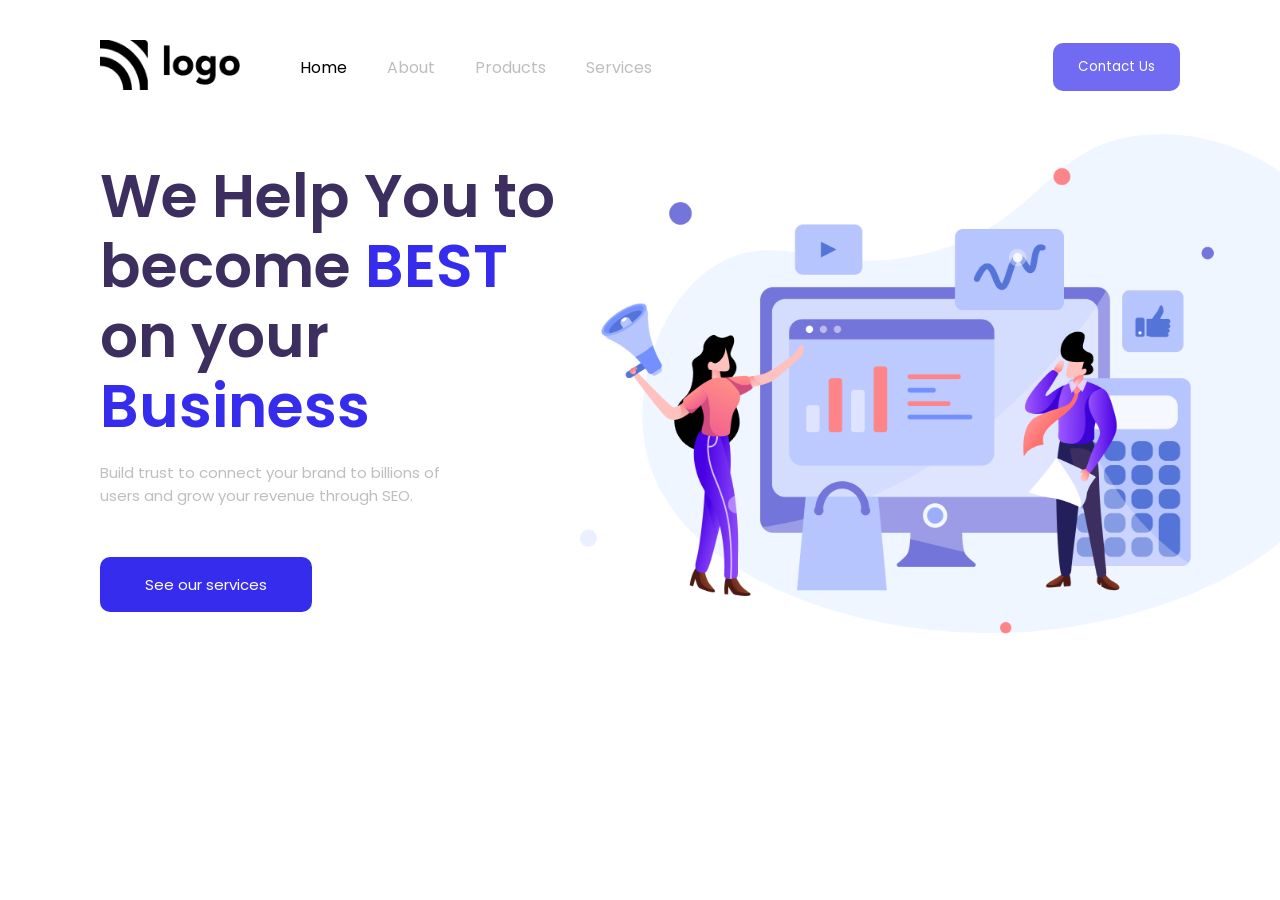
<file: INTERNSHIP-main/digital marketing/index.html>
<!DOCTYPE html>
<html lang="en">
  <head>
    <meta charset="UTF-8" />
    <meta http-equiv="X-UA-Compatible" content="IE=edge" />
    <meta name="viewport" content="width=device-width, initial-scale=1.0" />
    <!-- stylesheet -->
    <link rel="stylesheet" href="style.css" />
    <!-- Font -->
    <link rel="preconnect" href="https://fonts.googleapis.com" />
    <link rel="preconnect" href="https://fonts.gstatic.com" crossorigin />
    <link
      href="https://fonts.googleapis.com/css2?family=Poppins:wght@200;300;400;500;600;700;800&display=swap"
      rel="stylesheet"
    />
    <title>TASK-1</title>
  </head>
  <body>
    <div class="container">
      <section aria-label="navbar">
        <nav class="navbar-container">
          <div class="logoAndList">
            <div>
              <img src="Logo.png" alt="brand-logo" class="logo" />
            </div>
            <div class="grow-list">
              <ul class="list">
                <li class="list-item home-item">Home</li>
                <li class="list-item">About</li>
                <li class="list-item">Products</li>
                <li class="list-item">Services</li>
              </ul>
            </div>
          </div>
          <div class="button-group">
            <button class="nav-button contact-btn">Contact Us</button>
          </div>
        </nav>
      </section>
      <!-- Banner -->
      <section aria-label="banner">
        <div class="banner-container">
          <!-- Left text -->
          <div class="left-part">
            <h1 class="heading-text">
              We Help You to become <span class="span-crush"> BEST </span>on your <span class="span-crush"> Business </span>
            </h1>
            <p class="description">
              Build trust to connect your brand to billions of users and grow
              your revenue through SEO.
            </p>
            <button class="nav-button btn">See our services</button>
          </div>
          <div>
            <img
              src="Header Illustration.png"
              alt="illustration"
              class="illustration-img"
            />
          </div>
        </div>
      </section>
    </div>
  </body>
</html>
</file>
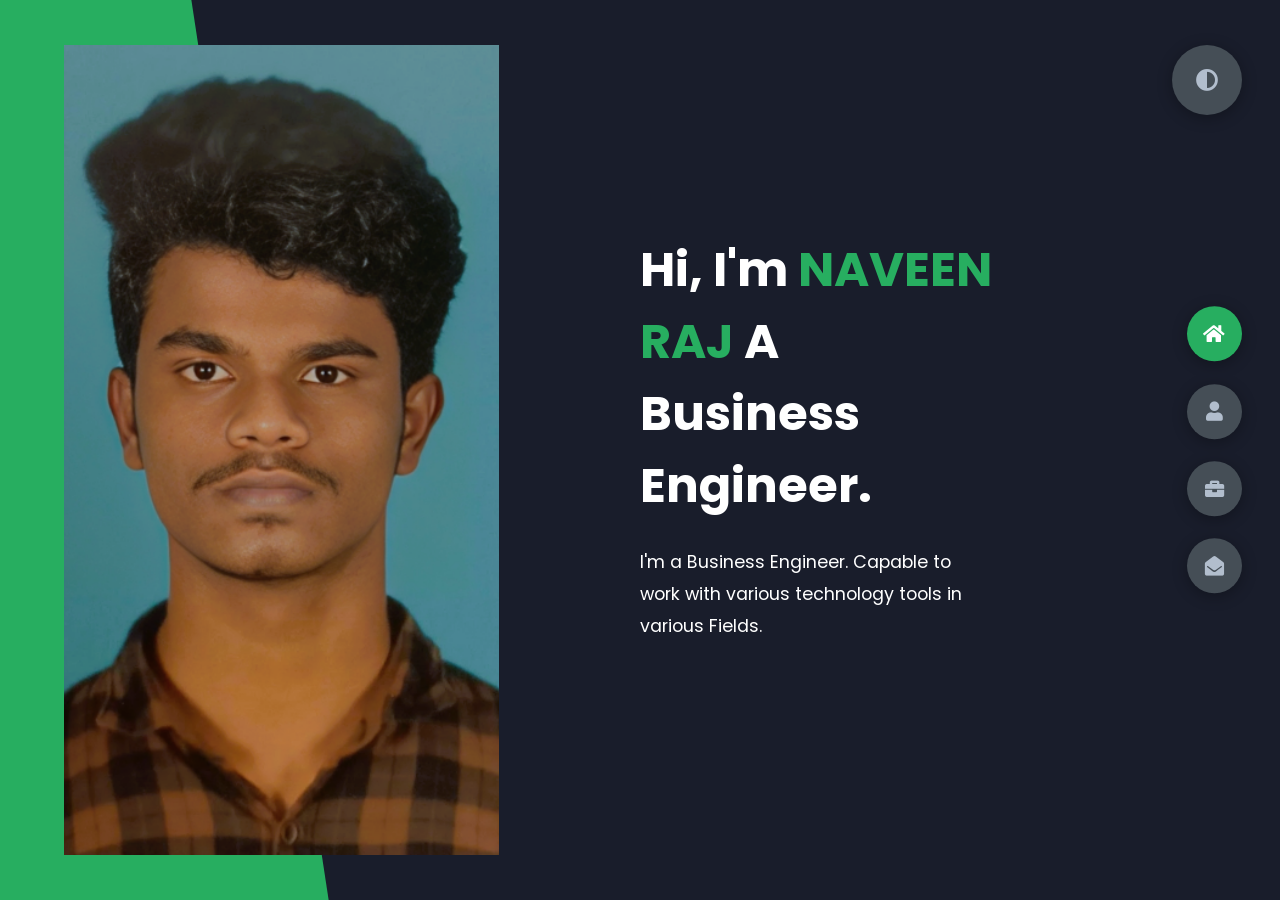
<file: INTERNSHIP-main/portfolio/project.html>
<!DOCTYPE html>
<html lang="en">
<head>
    <meta charset="UTF-8">
    <meta http-equiv="X-UA-Compatible" content="IE=edge">
    <meta name="viewport" content="width=device-width, initial-scale=1.0">
    <title>Portfolio</title>
    <link rel="stylesheet" href="portfolio.css">
    <link rel="preconnect" href="https://fonts.googleapis.com">
    <link rel="preconnect" href="https://fonts.gstatic.com" crossorigin>
    <link rel="stylesheet" href="https://cdnjs.cloudflare.com/ajax/libs/font-awesome/5.15.4/css/all.min.css" integrity="sha512-1ycn6IcaQQ40/MKBW2W4Rhis/DbILU74C1vSrLJxCq57o941Ym01SwNsOMqvEBFlcgUa6xLiPY/NS5R+E6ztJQ==" crossorigin="anonymous" referrerpolicy="no-referrer" />
    <link href="https://fonts.googleapis.com/css2?family=Poppins:wght@400;500;600;700;800&display=swap" rel="stylesheet">
</head>
<body class="main-content">
    <header class="container header active" id="home">
        <div class="header-content">
            <div class="left-header">
                <div class="h-shape"></div>
                <div class="image">
                    <img src="NAVEEN RAJ V PHOTO.png" alt="profile">
                </div>
            </div>
            <div class="right-header">
                <h1 class="name">
                    Hi, I'm <span>NAVEEN RAJ</span>
                    A Business Engineer.
                </h1>
                <p>
                    I'm a Business Engineer.
                    Capable to work with various technology tools in various Fields.
                </p>
            </div>
        </div>
    </header>
    <main>
        <section class="container about" id="about">
            <div class="main-title">
                <h2>About <span>me</span><span class="bg-text">my stats</span></h2>
            </div>
            <div class="about-container">
                <div class="left-about">
                    <h4>Information About me</h4>
                    <p>
                       A Business Engineer. <br>
                       Capable To work with various Modern tools and Technologies. <br>
                       Have Knowledge on Various Fields.<br>
                       Had Knowledge on Web development, Data Science, Ui/Ux, Programming
                    </p>
                    <div class="btn-con">
                        <a href="NAVEEN_RAJ_V_RESUME.pdf" class="main-btn" target="_blank">
                            <span class="btn-text">Download RESUME</span>
                            <span class="btn-icon"><i class="fas fa-download"></i></span>
                        </a>
                    </div>
                </div>
                <div class="right-about">
                    <div class="about-item">
                        <div class="abt-text">
                            <p class="large-text">5+</p>
                            <p class="small-text">Projects <br /> Completed</p>
                        </div>
                    </div>
                    <div class="about-item">
                        <div class="abt-text">
                            <p class="large-text">3+</p>
                            <p class="small-text">Internship<br />Completed</p>
                        </div>
                    </div>
                </div>
            </div>
            <div class="about-stats">
                <h4 class="stat-title">My Skills</h4>
                <div class="progress-bars">
                    <div class="progress-bar">
                        <p class="prog-title">html5</p>
                        <div class="progress-con">
                            <p class="prog-text">90%</p>
                            <div class="progress">
                                <span class="html"></span>
                            </div>
                        </div>
                    </div>
                    <div class="progress-bar">
                        <p class="prog-title">css3</p>
                        <div class="progress-con">
                            <p class="prog-text">80%</p>
                            <div class="progress">
                                <span class="css"></span>
                            </div>
                        </div>
                    </div>
                    <div class="progress-bar">
                        <p class="prog-title">javascript</p>
                        <div class="progress-con">
                            <p class="prog-text">70%</p>
                            <div class="progress">
                                <span class="js"></span>
                            </div>
                        </div>
                    </div>
                    <div class="progress-bar">
                        <p class="prog-title">Python</p>
                        <div class="progress-con">
                            <p class="prog-text">90%</p>
                            <div class="progress">
                                <span class="react"></span>
                            </div>
                        </div>
                    </div>
                    <div class="progress-bar">
                        <p class="prog-title">C</p>
                        <div class="progress-con">
                            <p class="prog-text">80%</p>
                            <div class="progress">
                                <span class="node"></span>
                            </div>
                        </div>
                    </div>
                    <div class="progress-bar">
                        <p class="prog-title">Java</p>
                        <div class="progress-con">
                            <p class="prog-text">70%</p>
                            <div class="progress">
                                <span class="python"></span>
                            </div>
                        </div>
                    </div>
                </div>
            </div>
            
            <h4 class="stat-title">My Timeline</h4>
            <div class="timeline">
                <div class="timeline-item">
                    <div class="tl-icon">
                        <i class="fas fa-briefcase"></i>
                    </div>
                    <p class="tl-duration">2023(September) - Present</p>
                    <h5>Web Designing Internship<span> -Lapworkz</span></h5>
                    <p>
                       Intern as Web Designer -Lapworkz  
                    </p>
                </div>
                <div class="timeline-item">
                    <div class="tl-icon">
                        <i class="fas fa-briefcase"></i>
                    </div>
                    <p class="tl-duration">2023(September) - Present</p>
                    <h5>Web Designing Internship<span> -Code Casa</span></h5>
                    <p>
                       Intern as Web Designer -Code Casa  
                    </p>
                </div>
                <div class="timeline-item">
                    <div class="tl-icon">
                        <i class="fas fa-briefcase"></i>
                    </div>
                    <p class="tl-duration">2023(June) - 2023(july)</p>
                    <h5>Web Designing Internship<span> -Edupheonix</span></h5>
                    <p>
                       Intern as Web Designer -Edupheonix 
                    </p>
                </div>
                <div class="timeline-item">
                    <div class="tl-icon">
                        <i class="fas fa-briefcase"></i>
                    </div>
                    <p class="tl-duration">2021 - present</p>
                    <h5>Engineering and Business Degree<span> -Kiot</span></h5>
                    <p>
                       Bachelors Degree in COMPUTER SCIENCE AND BUSINESS SYSTEMS with 7.5cgpa
                    </p>
                </div>
                <div class="timeline-item">
                    <div class="tl-icon">
                        <i class="fas fa-briefcase"></i>
                    </div>
                    <p class="tl-duration">2018-2019</p>
                    <h5>SSLC<span> - SSRM Hr Sec School</span></h5>
                    <p>
                       SSLC with 78%
                    </p>
                </div>
                <div class="timeline-item">
                    <div class="tl-icon">
                        <i class="fas fa-briefcase"></i>
                    </div>
                    <p class="tl-duration">2020 - 2021</p>
                    <h5>HSS<span> -SSRM Hr Sec School </span></h5>
                    <p>
                       Completed High School with 87%
                    </p>
                </div>
        </section>
        <section class="container" id="portfolio">
            <div class="main-title">
                <h2>My <span>Portfolio</span><span class="bg-text">My Certificates</span></h2>
            </div>
            <p class="port-text">
                Here is some of my Certificates that I've done in various programming languages.
            </p>
            <div class="portfolios">
                <div class="portfolio-item">
                    <div class="image">
                        <img src="1.jpeg" alt="1">
                    </div>
                </div>
                <div class="portfolio-item">
                    <div class="image">
                        <img src="2.jpeg" alt="2">
                    </div>
                </div>
                <div class="portfolio-item">
                    <div class="image">
                        <img src="3.jpeg" alt="3">
                    </div>
                </div>
                <div class="portfolio-item">
                    <div class="image">
                        <img src="4.jpeg" alt="4">
                    </div>
                </div>
        </section>
        <section class="container contact" id="contact">
            <div class="contact-container">
                <div class="main-title">
                    <h2>Contact <span>Me</span><span class="bg-text">Contact</span></h2>
                </div>
                <div class="contact-content-con">
                    <div class="left-contact">
                        <h4>Contact me here</h4>
                        <p>
                            Contact me by E-mail, LinkedIn, Call
                        </p>
                        <div class="contact-info">
                            <div class="contact-item">
                                <div class="icon">
                                    <i class="fas fa-map-marker-alt"></i>
                                    <span>Location</span>
                                </div>
                                <p>
                                    :Salem, Tamilnadu, India
                                </p>
                            </div>
                            <div class="contact-item">
                                <div class="icon">
                                    <i class="fas fa-envelope"></i>
                                    <span>Email</span>
                                </div>
                                <p>
                                    <span>: 2k21csbs37@kiot.ac.in</span>
                                </p>
                            </div>
                            <div class="contact-item">
                                <div class="icon">
                                    <i class="fas fa-user-graduate"></i>
                                    <span>Education</span>
                                </div>
                                <p>
                                    <span>:Knowledge college</span>
                                </p>
                            </div>
                            <div class="contact-item">
                                <div class="icon">
                                    <i class="fas fa-user-graduate"></i>
                                    <span>Mobile Number</span>
                                </div>
                                <p>
                                    <span>: 6369587112</span>
                                </p>
                            </div>
                            <div class="contact-item">
                                <div class="icon">
                                    <i class="fas fa-globe-africa"></i>
                                    <span>Languages</span>
                                </div>
                                <p>
                                    <span>:Tamil, English</span>
                                </p>
                            </div>
                        </div>
                        <div class="contact-icons">
                            <div class="contact-icon">
                                <a href="https://www.facebook.com/profile.php?id=100052429060056&mibextid=ZbWKwL" target="_blank">
                                    <i class="fab fa-facebook-f"></i>
                                </a>
                                <a href="https://github.com/NAVEEN-RAJ-V/INTERNSHIP.git" target="_blank">
                                    <i class="fab fa-github"></i>
                                </a>
                                <a href="https://www.linkedin.com/in/naveen-raj-v-business-engineer-6752a5250" target="_blank">
                                    <i class="fab fa-linkedin"></i>
                                </a>
                            </div>
                        </div>
                    </div>
                    <div class="right-contact">
                        <form action="" class="contact-form">
                            <div class="input-control i-c-2">
                                <input type="text" required placeholder="YOUR NAME">
                                <input type="email" required placeholder="YOUR EMAIL">
                            </div>
                            <div class="input-control">
                                <input type="text" required placeholder="ENTER SUBJECT">
                            </div>
                            <div class="input-control">
                                <textarea name="" id="" cols="15" rows="8" placeholder="Message Here..."></textarea>
                            </div>
                            <div class="submit-btn">
                                <a href="NAVEEN_RAJ_V_RESUME.pdf" class="main-btn" target="_blank">
                                    <span class="btn-text">Download RESUME</span>
                                    <span class="btn-icon"><i class="fas fa-download"></i></span>
                                </a>
                            </div>
                        </form>
                    </div>
                </div>
            </div>
        </section>
    </main>

    <div class="controls">
        <div class="control active-btn" data-id="home" >
            <i class="fas fa-home"></i>
        </div>
        <div class="control" data-id="about">
            <i class="fas fa-user"></i>
        </div>
        <div class="control" data-id="portfolio">
            <i class="fas fa-briefcase"></i>
        </div>
        <div class="control" data-id="contact">
            <i class="fas fa-envelope-open"></i>
        </div>
    </div>
    <div class="theme-btn">
        <i class="fas fa-adjust"></i>
    </div>
    <script>(function () {
        [...document.querySelectorAll(".control")].forEach(button => {
            button.addEventListener("click", function() {
                document.querySelector(".active-btn").classList.remove("active-btn");
                this.classList.add("active-btn");
                document.querySelector(".active").classList.remove("active");
                document.getElementById(button.dataset.id).classList.add("active");
            })
        });
        document.querySelector(".theme-btn").addEventListener("click", () => {
            document.body.classList.toggle("light-mode");
        })
    })();</script>
</body>
</html>
</file>
<file: INTERNSHIP-main/digital marketing/style.css>
* {
    margin: 0;
    padding: 0;
    outline: 0;
  }
  
  .container {
    height: 100%;
  }
  
  .navbar-container {
    display: flex;
    flex-direction: row;
    justify-content: space-between;
    align-items: center;
    padding: 40px 100px;
  }
  .logo {
    height: 50px;
    width: 140px;
    padding-right: 40px;
  }
  .logoAndList {
    display: flex;
    flex-direction: row;
    align-items: center;
  }
  
  .list {
    display: flex;
    flex-direction: row;
    justify-content: space-between;
    align-items: center;
  }
  
  .list-item {
    list-style: none;
    cursor: pointer;
    padding: 0px 20px;
    font-family: "Poppins", sans-serif;
    color: #bebebe;
  }
  
  .home-item {
    color: #000000;
  }
  
  .contact-btn {
    padding: 14px 25px;
    background-color: #362cedb3;
    border: none;
    border-radius: 10px;
    color: #ffffff;
    font-family: "Poppins", sans-serif;
    cursor: pointer;
  }
  
  .banner-container {
    display: flex;
    flex-direction: row;
    justify-content: space-between;
    align-items: center;
  }
  
  .illustration-img {
    height: 500px;
    width: 700px;
  }
  
  .left-part {
    padding-left: 100px;
  }
  
  .heading-text {
    font-size: 60px;
    line-height: 70px;
    font-family: "Poppins", sans-serif;
    font-weight: 600;
    color: #3c2f60;
    padding-bottom: 20px;
  }
  
  .span-crush {
    color: #362ced;
  }
  .description {
    color: #bebebe;
    font-size: 15px;
    width: 350px;
    font-family: "Poppins", sans-serif;
    padding-bottom: 50px;
  }
  
  .btn {
    padding: 16px 45px;
    font-size: 15px;
    background-color: #362ced;
    border: none;
    border-radius: 10px;
    color: #ffffff;
    font-family: "Poppins", sans-serif;
    cursor: pointer;
  }
</file>
<file: INTERNSHIP-main/portfolio/portfolio.css>
* {
  margin: 0;
  padding: 0;
  box-sizing: border-box;
  list-style: none;
}

:root {
  --color-primary: #191d2b;
  --color-secondary: #27AE60;
  --color-white: #FFFFFF;
  --color-black: #000;
  --color-grey0: #f8f8f8;
  --color-grey-1: #dbe1e8;
  --color-grey-2: #b2becd;
  --color-grey-3: #6c7983;
  --color-grey-4: #454e56;
  --color-grey-5: #2a2e35;
  --color-grey-6: #12181b;
  --br-sm-2: 14px;
  --box-shadow-1: 0 3px 15px rgba(0,0,0,.3);
}

.light-mode {
  --color-primary: #FFFFFF;
  --color-secondary: #f14679;
  --color-white: #454e56;
  --color-black: #000;
  --color-grey0: #f8f8f8;
  --color-grey-1: #575a5c;
  --color-grey-2: #55585a;
  --color-grey-3: #4c4e50;
  --color-grey-4: #464849;
  --color-grey-5: #ffd4d4;
  --color-grey-6: #12181b;
}

body {
  background-color: var(--color-primary);
  font-family: "Poppins", sans-serif;
  font-size: 1.1rem;
  color: var(--color-white);
  transition: all 0.4s ease-in-out;
}

a {
  display: inline-block;
  text-decoration: none;
  color: inherit;
  font-family: inherit;
}

header {
  min-height: 100vh;
  color: var(--color-white);
  overflow: hidden;
  padding: 0 !important;
}

section {
  min-height: 100vh;
  width: 100%;
  position: absolute;
  left: 0;
  top: 0;
  padding: 3rem 18rem;
}

.container {
  display: none;
  transform: translateY(-100%) scale(0);
  transition: all 0.4s ease-in-out;
  background-color: var(--color-primary);
}

.active {
  display: block;
  animation: appear 1s ease-in-out;
  transform: translateY(0) scaleY(1);
}
@keyframes appear {
  0% {
    transform: translateY(-100%) scaleY(0);
  }
  100% {
    transform: translateY(0) scaleY(1);
  }
}

.controls {
  position: fixed;
  z-index: 10;
  top: 50%;
  right: 3%;
  display: flex;
  flex-direction: column;
  align-items: center;
  justify-content: center;
  transform: translateY(-50%);
}
.controls .control {
  padding: 1rem;
  cursor: pointer;
  background-color: var(--color-grey-4);
  width: 55px;
  height: 55px;
  border-radius: 50%;
  display: flex;
  justify-content: center;
  align-items: center;
  margin: 0.7rem 0;
  box-shadow: var(--box-shadow-1);
}
.controls .control i {
  font-size: 1.2rem;
  color: var(--color-grey-2);
  pointer-events: none;
}
.controls .active-btn {
  background-color: var(--color-secondary);
  transition: all 0.4s ease-in-out;
}
.controls .active-btn i {
  color: var(--color-white);
}

.theme-btn {
  top: 5%;
  right: 3%;
  width: 70px;
  height: 70px;
  border-radius: 50%;
  background-color: var(--color-grey-4);
  cursor: pointer;
  position: fixed;
  display: flex;
  justify-content: center;
  align-items: center;
  box-shadow: 0 3px 15px rgba(0, 0, 0, 0.3);
  transition: all 0.1s ease-in-out;
}
.theme-btn:active {
  transform: translateY(-3px);
}
.theme-btn i {
  font-size: 1.4rem;
  color: var(--color-grey-2);
  pointer-events: none;
}

.header-content {
  display: grid;
  grid-template-columns: repeat(2, 1fr);
  min-height: 100vh;
}
.header-content .left-header {
  display: flex;
  align-items: center;
  position: relative;
}
.header-content .left-header .h-shape {
  transition: all 0.4s ease-in-out;
  width: 65%;
  height: 100%;
  background-color: var(--color-secondary);
  position: absolute;
  left: 0;
  top: 0;
  z-index: -1;
  clip-path: polygon(0 0, 46% 0, 79% 100%, 0% 100%);
}
.header-content .left-header .image {
  border-radius: var(--br-sm-2);
  height: 90%;
  width: 68%;
  margin-left: 4rem;
  background-color: var(--color-black);
  transition: all 0.4s ease-in-out;
}
.header-content .left-header .image img {
  width: 100%;
  height: 100%;
  object-fit: cover;
  transition: all 0.4s ease-in-out;
}

.header-content .right-header {
  display: flex;
  flex-direction: column;
  justify-content: center;
  padding-right: 18rem;
}
.header-content .right-header .name {
  font-size: 3rem;
}
.header-content .right-header .name span {
  color: var(--color-secondary);
}
.header-content .right-header p {
  margin: 1.5rem 0;
  line-height: 2rem;
}

/*About*/
.about-container {
  display: grid;
  grid-template-columns: repeat(2, 1fr);
  padding-top: 3.5rem;
  padding-bottom: 5rem;
}
.about-container .right-about {
  display: grid;
  grid-template-columns: repeat(2, 1fr);
  grid-gap: 2rem;
}
.about-container .right-about .about-item {
  border: 1px solid var(--color-grey-5);
  border-radius: 5px;
  transition: all 0.4s ease-in-out;
  box-shadow: 1px 2px 15px rgba(0, 0, 0, 0.1);
}
.about-container .right-about .about-item:hover {
  cursor: default;
  transform: translateY(-5px);
  border: 1px solid var(--color-secondary);
  box-shadow: 1px 4px 15px rgba(0, 0, 0, 0.32);
}
.about-container .right-about .about-item .abt-text {
  padding: 1.5rem;
  display: flex;
  flex-direction: column;
}
.about-container .right-about .about-item .abt-text .large-text {
  font-size: 3rem;
  font-weight: 700;
  color: var(--color-secondary);
}
.about-container .right-about .about-item .abt-text .small-text {
  padding-left: 3rem;
  position: relative;
  text-transform: uppercase;
  font-size: 1.2rem;
  color: var(--color-grey-1);
  letter-spacing: 2px;
}
.about-container .right-about .about-item .abt-text .small-text::before {
  content: "";
  position: absolute;
  left: 0;
  top: 15px;
  width: 2rem;
  height: 2px;
  background-color: var(--color-grey-5);
}
.about-container .left-about {
  padding-right: 5rem;
}
.about-container .left-about p {
  line-height: 2rem;
  padding: 1rem;
  color: var(--color-grey-1);
}
.about-container .left-about h4 {
  font-size: 2rem;
  text-transform: uppercase;
}

.about-stats {
  padding-bottom: 4rem;
}
.about-stats .progress-bars {
  display: grid;
  grid-template-columns: repeat(2, 1fr);
  grid-gap: 2rem;
}
.about-stats .progress-bars .progress-bar {
  display: flex;
  flex-direction: column;
}
.about-stats .progress-bars .progress-bar .prog-title {
  text-transform: uppercase;
  font-weight: 500;
}
.about-stats .progress-bars .progress-bar .progress-con {
  display: flex;
  align-items: center;
}
.about-stats .progress-bars .progress-bar .progress-con .prog-text {
  color: var(--color-grey-2);
}
.about-stats .progress-bars .progress-bar .progress-con .progress {
  width: 100%;
  height: 0.45rem;
  background-color: var(--color-grey-4);
  margin-left: 1rem;
  position: relative;
}
.about-stats .progress-bars .progress-bar .progress-con .progress span {
  position: absolute;
  top: 0;
  left: 0;
  height: 100%;
  background-color: var(--color-secondary);
  transition: all 0.4s ease-in-out;
  width: 90%;
}
.about-stats .progress-bars .progress-bar .progress-con .progress .html {
  width: 90%;
}
.about-stats .progress-bars .progress-bar .progress-con .progress .css {
  width: 80%;
}
.about-stats .progress-bars .progress-bar .progress-con .progress .js {
  width: 70%;
}
.about-stats .progress-bars .progress-bar .progress-con .progress .react {
  width: 90%;
}
.about-stats .progress-bars .progress-bar .progress-con .progress .node {
  width: 80%;
}
.about-stats .progress-bars .progress-bar .progress-con .progress .python {
  width: 70%;
}

.stat-title {
  text-transform: uppercase;
  font-size: 1.4rem;
  text-align: center;
  padding: 3.5rem 0;
  position: relative;
}
.stat-title::before {
  content: "";
  position: absolute;
  left: 50%;
  top: 0;
  width: 40%;
  height: 1px;
  background-color: var(--color-grey-5);
  transform: translateX(-50%);
}

/*Timeline*/
.timeline {
  display: grid;
  grid-template-columns: repeat(2, 1fr);
  grid-gap: 2rem;
  padding-bottom: 3rem;
}
.timeline .timeline-item {
  position: relative;
  padding-left: 3rem;
  border-left: 1px solid var(--color-grey-5);
}
.timeline .timeline-item .tl-icon {
  position: absolute;
  left: -27px;
  top: 0;
  background-color: var(--color-secondary);
  width: 50px;
  height: 50px;
  border-radius: 50%;
  display: flex;
  align-items: center;
  justify-content: center;
}
.timeline .timeline-item .tl-icon i {
  font-size: 1.3rem;
}
.timeline .timeline-item .tl-duration {
  padding: 0.2rem 0.6rem;
  background-color: var(--color-grey-5);
  border-radius: 15px;
  display: inline-block;
  font-size: 0.8rem;
  text-transform: uppercase;
  font-weight: 500;
}
.timeline .timeline-item h5 {
  padding: 1rem 0;
  text-transform: uppercase;
  font-size: 1.3rem;
  font-weight: 600;
}
.timeline .timeline-item h5 span {
  color: var(--color-grey-2);
  font-weight: 500;
  font-size: 1.2rem;
}
.timeline .timeline-item p {
  color: var(--color-grey-2);
}

.port-text {
  padding: 2rem 0;
  text-align: center;
}

.portfolios {
  display: grid;
  grid-template-columns: repeat(3, 1fr);
  grid-gap: 2rem;
  margin-top: 3rem;
}
.portfolios .portfolio-item {
  position: relative;
  border-radius: 15px;
}
.portfolios .portfolio-item img {
  width: 100%;
  height: 300px;
  object-fit: cover;
  border-radius: 15px;
}
.portfolios .portfolio-item .hover-items {
  width: 100%;
  height: 100%;
  background-color: var(--color-secondary);
  position: absolute;
  left: 0;
  top: 0;
  border-radius: 15px;
  display: flex;
  justify-content: center;
  align-items: center;
  flex-direction: column;
  opacity: 0;
  transform: scale(0);
  transition: all 0.4s ease-in-out;
}
.portfolios .portfolio-item .hover-items h3 {
  font-size: 1.5rem;
  color: var(--color-white);
  margin-bottom: 1.5rem;
}
.portfolios .portfolio-item .hover-items .icons {
  display: flex;
  justify-content: center;
  align-items: center;
}
.portfolios .portfolio-item .hover-items .icons .icon {
  background-color: var(--color-primary);
  border-radius: 50%;
  width: 50px;
  height: 50px;
  display: flex;
  align-items: center;
  justify-content: center;
  margin: 0 1rem;
  cursor: pointer;
  transition: all 0.4s ease-in-out;
}
.portfolios .portfolio-item .hover-items .icons .icon i {
  font-size: 1.5rem;
  color: var(--color-white);
  margin: 0 1rem;
}
.portfolios .portfolio-item .hover-items .icons .icon:hover {
  background-color: var(--color-white);
}
.portfolios .portfolio-item .hover-items .icons .icon:hover i {
  color: var(--color-primary);
}

.portfolio-item:hover .hover-items {
  opacity: 1;
  transform: scale(1);
}

.contact-content-con {
  display: flex;
  padding-top: 3.5rem;
}
.contact-content-con .left-contact {
  flex: 2;
}
.contact-content-con .left-contact h4 {
  margin-top: 1rem;
  font-size: 2rem;
  text-transform: uppercase;
}
.contact-content-con .left-contact p {
  margin: 1rem 0;
  line-height: 2rem;
}
.contact-content-con .left-contact .contact-info .contact-item {
  display: flex;
  align-items: center;
  justify-content: space-between;
}
.contact-content-con .left-contact .contact-info .contact-item p {
  margin: 0.3rem 0 !important;
  padding: 0 !important;
}
.contact-content-con .left-contact .contact-info .contact-item .icon {
  display: grid;
  grid-template-columns: 40px 1fr;
}
.contact-content-con .left-contact .contact-info .contact-item .icon i {
  display: flex;
  align-items: center;
  font-size: 1.3rem;
}
.contact-content-con .left-contact .contact-icon {
  display: flex;
  margin-top: 2rem;
}
.contact-content-con .left-contact .contact-icon a {
  display: flex;
  align-items: center;
  color: var(--color-white);
  background-color: var(--color-grey-5);
  cursor: pointer;
  justify-content: center;
  width: 50px;
  height: 50px;
  border-radius: 50%;
  margin: 0 0.4rem;
  transition: all 0.4s ease-in-out;
}
.contact-content-con .left-contact .contact-icon a:hover {
  background-color: var(--color-secondary);
}
.contact-content-con .left-contact .contact-icon a:hover i {
  color: var(--color-primary);
}
.contact-content-con .left-contact .contact-icon a i {
  display: flex;
  align-items: center;
  justify-content: center;
  font-size: 1.3rem;
}
.contact-content-con .right-contact {
  flex: 3;
  margin-left: 3rem;
}
.contact-content-con .right-contact .input-control {
  margin: 1.5rem 0;
}
.contact-content-con .right-contact .input-control input, .contact-content-con .right-contact .input-control textarea {
  border-radius: 30px;
  font-weight: inherit;
  font-size: inherit;
  font-family: inherit;
  padding: 0.8rem 1.1rem;
  outline: none;
  border: none;
  background-color: var(--color-grey-5);
  width: 100%;
  color: var(--color-white);
  resize: none;
}
.contact-content-con .right-contact .i-c-2 {
  display: flex;
}
.contact-content-con .right-contact .i-c-2 :last-child {
  margin-left: 1.5rem;
}
.contact-content-con .right-contact .submit-btn {
  display: flex;
  justify-content: flex-start;
}

/*Independed components*/
.btn-con {
  display: flex;
  align-self: flex-start;
}

.main-btn {
  border-radius: 30px;
  color: inherit;
  font-weight: 600;
  position: relative;
  border: 1px solid var(--color-secondary);
  display: flex;
  align-self: flex-start;
  align-items: center;
  overflow: hidden;
}
.main-btn .btn-text {
  padding: 0 2rem;
}
.main-btn .btn-icon {
  background-color: var(--color-secondary);
  display: flex;
  align-items: center;
  justify-content: center;
  border-radius: 50%;
  padding: 1rem;
}
.main-btn::before {
  content: "";
  position: absolute;
  top: 0;
  right: 0;
  transform: translateX(100%);
  transition: all 0.4s ease-out;
  z-index: -1;
}
.main-btn:hover {
  transition: all 0.4s ease-out;
}
.main-btn:hover::before {
  width: 100%;
  height: 100%;
  background-color: var(--color-secondary);
  transform: translateX(0);
  transition: all 0.4s ease-out;
}

.main-title {
  text-align: center;
}
.main-title h2 {
  position: relative;
  text-transform: uppercase;
  font-size: 4rem;
  font-weight: 700;
}
.main-title h2 span {
  color: var(--color-secondary);
}
.main-title h2 .bg-text {
  position: absolute;
  top: 50%;
  left: 50%;
  color: var(--color-grey-5);
  transition: all 0.4s ease-in-out;
  z-index: -1;
  transform: translate(-50%, -50%);
  font-weight: 800;
  font-size: 6.3rem;
}

.about-container .left-about p {
  padding-left: 0;
}

@media screen and (max-width: 600px) {
  header {
    padding: 0 !important;
  }

  .theme-btn {
    width: 50px;
    height: 50px;
  }

  .header-content {
    grid-template-columns: repeat(1, 1fr);
    padding-bottom: 6rem;
  }

  .left-header .h-shape {
    display: none;
  }

  .right-header {
    grid-row: 1;
    padding-right: 0rem !important;
    width: 90%;
    margin: 0 auto;
  }
  .right-header .name {
    font-size: 2.5rem !important;
    text-align: center;
    padding-top: 3rem;
  }

  .header-content .left-header .image {
    margin: 0 auto;
    width: 90%;
  }

  .controls {
    top: auto;
    bottom: 0;
    flex-direction: row;
    justify-content: center;
    left: 50%;
    transform: translateX(-50%);
    width: 100%;
    background-color: var(--color-grey-5);
  }
  .controls .control {
    margin: 1rem 0.3rem;
  }

  .about-container {
    grid-template-columns: repeat(1, 1fr);
  }
  .about-container .right-about {
    grid-template-columns: repeat(1, 1fr);
    padding-top: 2.5rem;
  }
  .about-container .left-about {
    padding-right: 0;
  }
  .about-container .left-about p {
    padding-left: 0;
  }

  .timeline {
    grid-template-columns: repeat(1, 1fr);
    padding-bottom: 6rem;
  }

  .container {
    padding: 2rem 2.5rem !important;
  }

  .about-stats .progress-bars {
    grid-template-columns: repeat(1, 1fr);
  }

  .portfolios {
    grid-template-columns: repeat(1, 1fr);
    padding-bottom: 6rem;
    margin-top: 1rem;
  }

  .blogs {
    grid-template-columns: repeat(1, 1fr);
    padding-bottom: 6rem;
  }

  .contact-content-con {
    flex-direction: column;
  }
  .contact-content-con .right-contact {
    margin-left: 0;
    margin-top: 2.5rem;
  }

  .contact-content-con .right-contact .i-c-2 {
    flex-direction: column;
  }

  .contact-content-con .right-contact .i-c-2 :last-child {
    margin-left: 0;
    margin-top: 1.5rem;
  }

  .contact-content-con .right-contact {
    margin-bottom: 6rem;
  }

  .contact-item {
    flex-direction: column;
    margin: 1rem 0;
  }
  .contact-item p {
    font-size: 15px;
    color: var(--color-grey-2);
  }
  .contact-item span {
    font-size: 15px;
  }
  .contact-item .icon {
    grid-template-columns: 25px 1fr;
  }

  .main-title h2 {
    font-size: 2rem;
  }
  .main-title h2 span {
    font-size: 2.3rem;
  }
  .main-title h2 .bg-text {
    font-size: 2.3rem;
  }
}
@media screen and (max-width: 1432px) {
  .container {
    padding: 7rem 11rem;
  }

  .contact-content-con {
    flex-direction: column;
  }
  .contact-content-con .right-contact {
    margin-left: 0;
    margin-top: 2.5rem;
  }

  .contact-content-con .right-contact .i-c-2 {
    flex-direction: column;
  }

  .contact-content-con .right-contact .i-c-2 :last-child {
    margin-left: 0;
    margin-top: 1.5rem;
  }

  .contact-content-con .right-contact {
    margin-bottom: 6rem;
  }

  .main-title h2 .bg-text {
    font-size: 5.5rem;
  }
}
@media screen and (max-width: 1250px) {
  .blogs {
    grid-template-columns: repeat(2, 1fr);
    margin-top: 6rem;
  }

  .portfolios {
    grid-template-columns: repeat(2, 1fr);
  }

  .header-content .right-header {
    padding-right: 9rem;
  }
}
@media screen and (max-width: 660px) {
  .blogs {
    grid-template-columns: repeat(1, 1fr);
  }

  .portfolios {
    grid-template-columns: repeat(1, 1fr);
  }
}
@media screen and (max-width: 1070px) {
  .about-container {
    grid-template-columns: repeat(1, 1fr);
  }
  .about-container .right-about {
    padding-top: 2.5rem;
  }

  .main-title h2 {
    font-size: 4rem;
  }
  .main-title h2 span {
    font-size: 4rem;
  }
  .main-title h2 .bg-text {
    font-size: 4.5rem;
  }
}
@media screen and (max-width: 970px) {
  .container {
    padding: 7rem 6rem;
  }

  .about-container .left-about {
    padding-right: 0rem;
  }

  .header-content {
    grid-template-columns: repeat(1, 1fr);
    padding-bottom: 6rem;
  }

  .left-header .h-shape {
    display: none;
  }
  .left-header .image {
    width: 90% !important;
    margin: 0 auto !important;
  }

  .right-header {
    grid-row: 1;
    padding-right: 0rem !important;
    width: 90%;
    margin: 0 auto;
  }
  .right-header .name {
    font-size: 2.5rem !important;
    text-align: center;
    padding-top: 3rem;
  }
}
@media screen and (max-width: 700px) {
  .container {
    padding: 7rem 3rem;
  }

  .about-stats .progress-bars {
    grid-template-columns: repeat(1, 1fr);
  }

  .about-container .right-about {
    grid-template-columns: repeat(1, 1fr);
  }

  .timeline {
    grid-template-columns: repeat(1, 1fr);
  }

  .main-title h2 {
    font-size: 3rem;
  }
  .main-title h2 span {
    font-size: 3rem;
  }
  .main-title h2 .bg-text {
    font-size: 4rem;
  }
}
</file>
